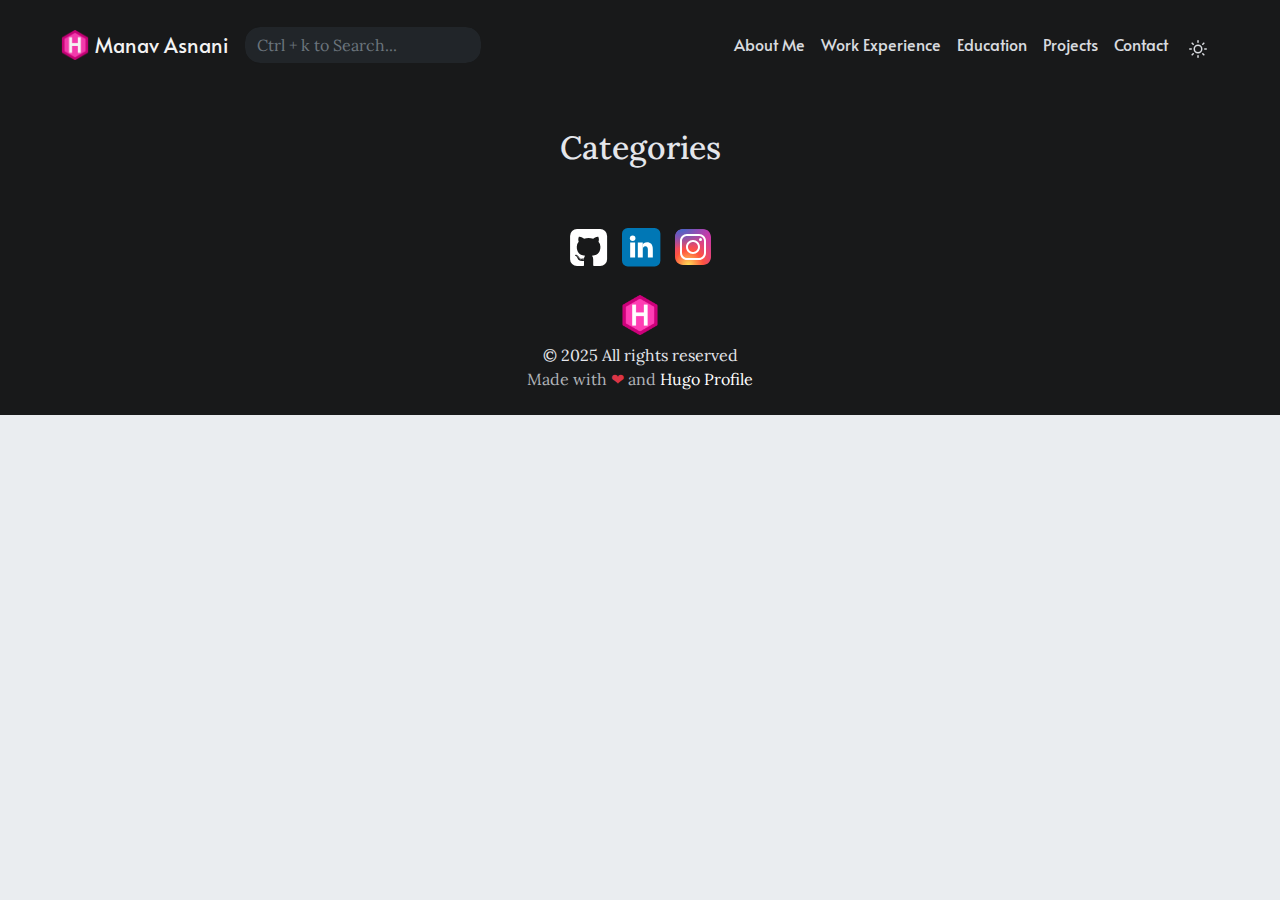
<file: categories/page/1/index.html>
<!DOCTYPE html>
<html lang="en-us">
  <head>
    <title>https://manavasnani.github.io/categories/</title>
    <link rel="canonical" href="https://manavasnani.github.io/categories/">
    <meta name="robots" content="noindex">
    <meta charset="utf-8">
    <meta http-equiv="refresh" content="0; url=https://manavasnani.github.io/categories/">
  </head>
</html>
</file>
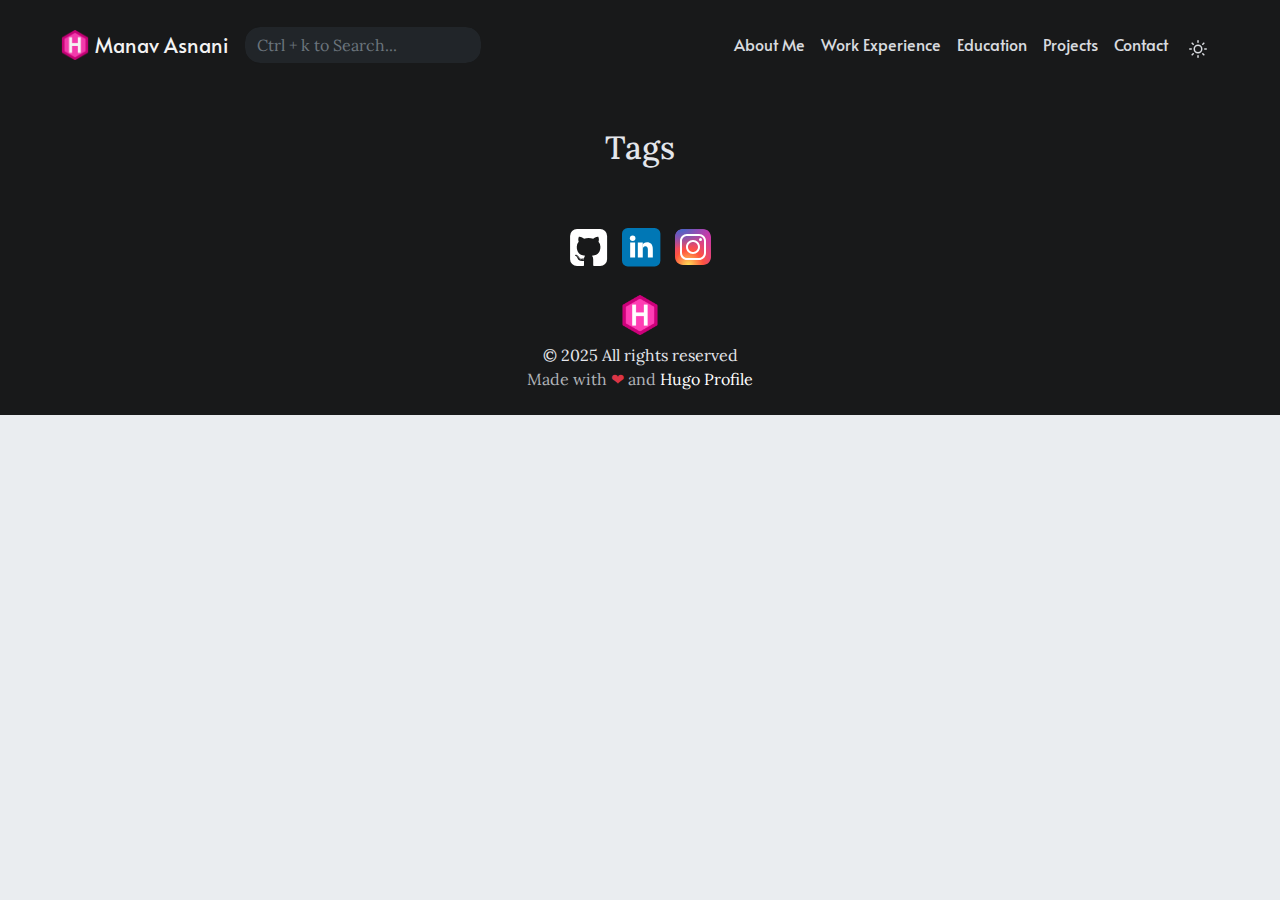
<file: tags/page/1/index.html>
<!DOCTYPE html>
<html lang="en-us">
  <head>
    <title>https://manavasnani.github.io/tags/</title>
    <link rel="canonical" href="https://manavasnani.github.io/tags/">
    <meta name="robots" content="noindex">
    <meta charset="utf-8">
    <meta http-equiv="refresh" content="0; url=https://manavasnani.github.io/tags/">
  </head>
</html>
</file>
